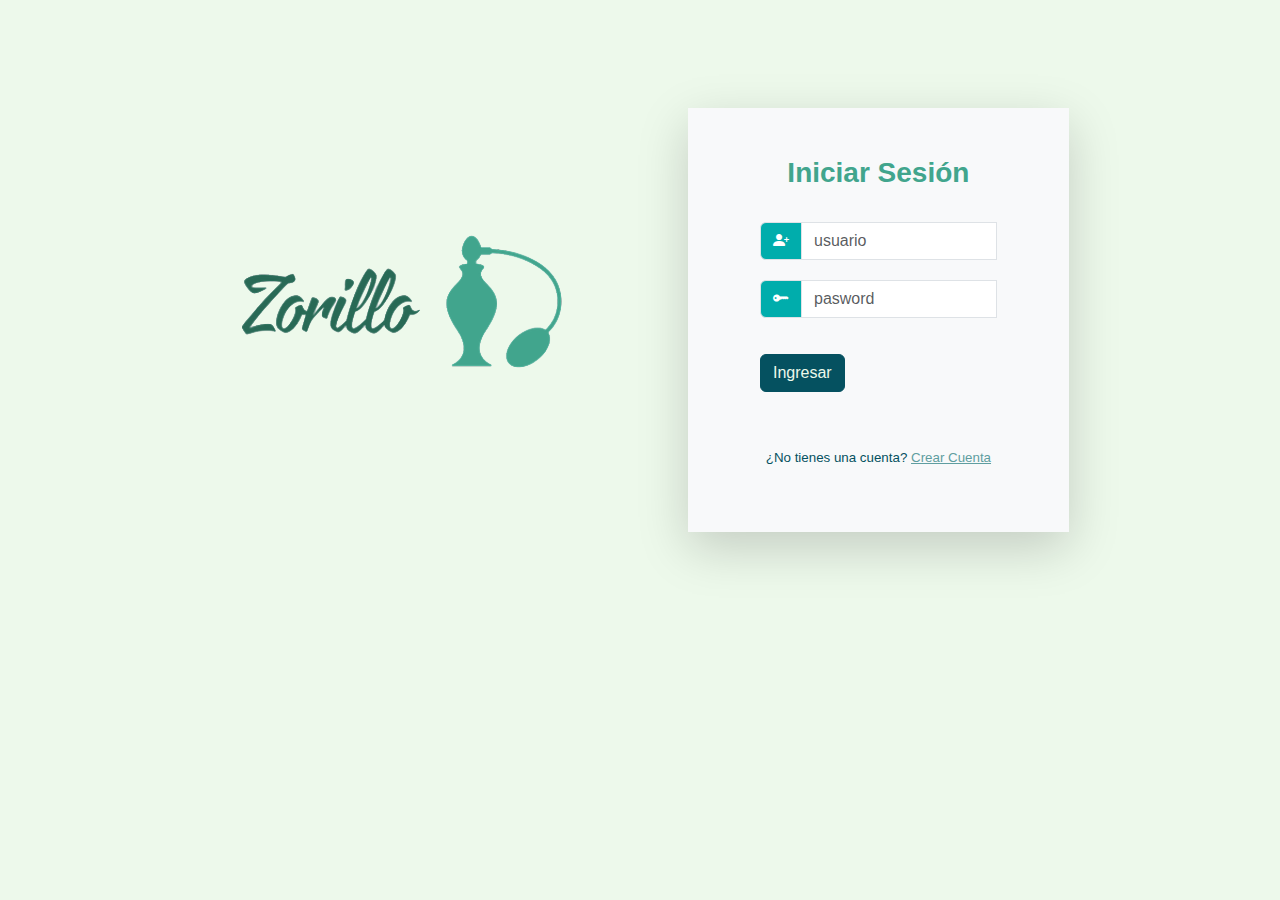
<file: login.html>
<!DOCTYPE html>
<html lang="en">

<head>
    <meta charset="UTF-8">
    <meta http-equiv="X-UA-Compatible" content="IE=edge">
    <meta name="viewport" content="width=device-width, initial-scale=1.0">
    <title>Login</title>
    <link href="https://cdn.jsdelivr.net/npm/bootstrap@5.1.3/dist/css/bootstrap.min.css" rel="stylesheet" inte
        grity="sha384-1BmE4kWBq78iYhFldvKuhfTAU6auU8tT94WrHftjDbrCEXSU1oBoqyl2QvZ6jIW3" crossorigin="anonymous">
    <link rel="stylesheet" href="https://cdn.jsdelivr.net/npm/bootstrap-icons@1.5.0/font/bootstrap-icons.css">
    <script src="js/validateLogin.js">
    </script>
    <script src="https://code.jquery.com/jquery-3.6.0.js" integrity="sha256-H+K7U5CnXl1h5ywQfKtSj8PCmoN9aaq30gDh27Xc0jk=" crossorigin="anonymous"></script>
    <link rel="stylesheet" href="assets/css/style.css">
    <link rel="icon" type="image/png" href="assets/img/favicon.ico">
    <script>
        localStorage.clear();
    </script>
</head>

<body class="fontFamilyStyle backgroundColor">
    <div class="container-fluid vh-100" style="margin-top:0px;">         
        <div id="div-error-message" style="display:none">
            <div class="alert alert-danger d-flex align-items-center" role="alert">
                <svg class="bi flex-shrink-0 me-2" width="24" height="24" role="img" aria-label="Danger:"><use xlink:href="#exclamation-triangle-fill"/></svg>
                <div>No existe un usuario</div>
            </div>
        </div>     
        <div class="row" style="padding-top: 60px;"> 
			<div class="col-md-6 col-sm-12 p-5 bg-light" style="background-color:transparent !important">			
				<img src="assets/img/logo1.png" alt="" style="padding-left: 30%; padding-top:100px;">			
			</div>
			<div class="col-md-6 col-sm-12 p-5 bg-light" style="background-color:transparent !important">					
			<div class="rounded d-flex justify-content-center" style="padding-right: 30%;">
                <div class="shadow-lg p-5 bg-light">
                    <div class="text-center">
                        <h3 class="text-primary loginTitle">
                            Iniciar Sesión
                        </h3>
                    </div>
                    <form action="" id="formlogin">
                    <div class="p-4">
                        <div class="input-group mb-3">
                            <span class="input-group-text iconLogin"><i
                                    class="bi bi-person-plus-fill text-white"></i></span>
                            <input type="text" class="form-control" placeholder="usuario" name="user" id="user" />
                            <div class="invalid-feedback" id="validateUser" style="display: block;"></div>
                        </div>
                        <div class="input-group mb-3">
                            <span class="input-group-text iconLogin"><i class="bi bi-key-fill text-white"></i></span>
                            <input type="password" class="form-control" placeholder="pasword" name="password"
                                id="password">
                            <div class="invalid-feedback" id="validatePassword" style="display: block;" ></div>
                        </div>
                        <button class="btn buttonLogin text-center mt-lg-3" onclick="validar()"
                            type="button">Ingresar</button>
                        <div class="invalid-feedback mt-lg-4" id="validationLogin" style="display: block;" ></div>
                    </div>
                    <p class="text-center mt-2 fontStyleLabel">
                        ¿No tienes una cuenta?
                        <a href="/registrar.html" class="colorStyleLink">Crear Cuenta</a>
                    </p>
                    </form>
                </div>
            </div>	
			
			
			</div>
            
        </div>
    </div>
    <script src="https://cdn.jsdelivr.net/npm/bootstrap@5.1.3/dist/js/bootstrap.bundle.min.js" integrity="sha384-ka7Sk0Gln4gmtz2MlQnikT1wXgYsOg+OMhuP+IlRH9sENBO0LRn5q+8nbTov4+1p" crossorigin="anonymous"></script>
</body>
</html>
</file>
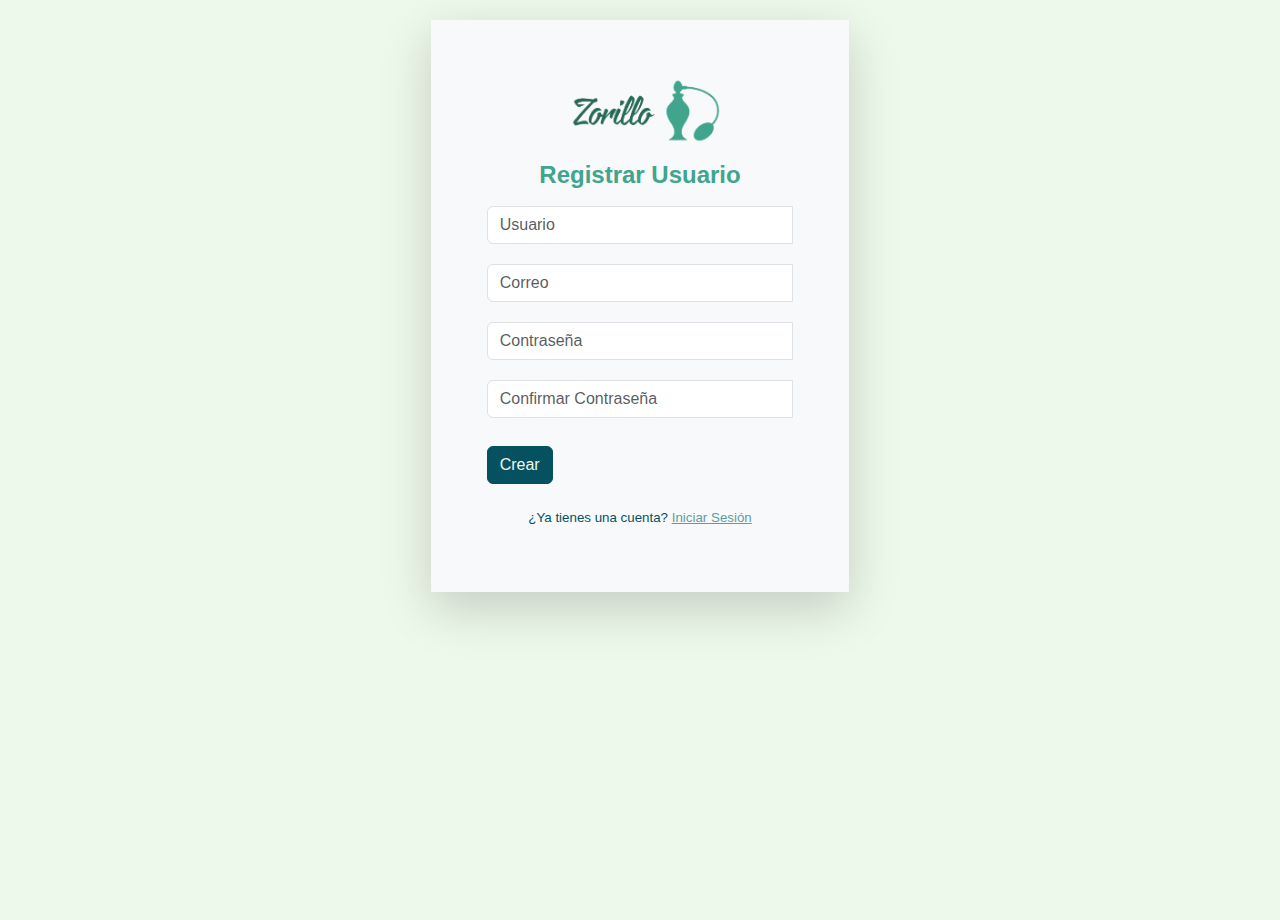
<file: registrar.html>
<!DOCTYPE html>
<html lang="en">

<head>
    <meta charset="UTF-8">
    <meta http-equiv="X-UA-Compatible" content="IE=edge">
    <meta name="viewport" content="width=device-width, initial-scale=1.0">
    <title>Registro</title>
    <link href="https://cdn.jsdelivr.net/npm/bootstrap@5.1.3/dist/css/bootstrap.min.css" rel="stylesheet" inte
        grity="sha384-1BmE4kWBq78iYhFldvKuhfTAU6auU8tT94WrHftjDbrCEXSU1oBoqyl2QvZ6jIW3" crossorigin="anonymous">
    <link rel="stylesheet" href="https://cdn.jsdelivr.net/npm/bootstrap-icons@1.5.0/font/bootstrap-icons.css">
    <script src="js/validateRegister.js"></script>
    <link rel="stylesheet" href="assets/css/style.css">
    <script src="https://code.jquery.com/jquery-3.6.0.js" integrity="sha256-H+K7U5CnXl1h5ywQfKtSj8PCmoN9aaq30gDh27Xc0jk=" crossorigin="anonymous"></script>
    <link rel="icon" type="image/png" href="assets/img/favicon.ico">
</head>

<body class="fontFamilyStyle backgroundColor">
    <div class="container-fluid vh-100" style="margin-top:20px;">
        <div class="rounded d-flex justify-content-center">
            <div class="col-md-4 col-sm-12 shadow-lg p-5 bg-light">
                <div class="text-center">
                    <img src="assets/img/logo1.png" alt="" style="width: 50%; padding-bottom: 5%;">
                    <h4 class="text-primary  loginTitle">Registrar Usuario</h4>
                </div>
                  <div class="toast" role="alert" aria-live="assertive" aria-atomic="true">
                    <div class="toast-header">
                      <strong class="me-auto">Mensaje!</strong>
                      <small>Hace unos segundos</small>
                      <button type="button" class="btn-close" data-bs-dismiss="toast" aria-label="Close"></button>
                    </div>
                    <div class="toast-body" style="background-color: #ffe18e;">
                        <span id="toastMessage"></span>
                    </div>
                  </div>
                <form action="" id="formlogin">
                    <div class="p-2">
                        <div class="input-group mb-3">
                            <input type="text" class="form-control" placeholder="Usuario" name="name" id="name" />
                            <div class="invalid-feedback" id="registerErrorUser" style="display: block;"></div>
                        </div>
                        <div class="input-group mb-3 ">
                            <input type="text" class="form-control" placeholder="Correo" name="email" id="email" />
                            
                            <div class="invalid-feedback" id="registerErrorEmail" style="display: block;"></div>
                        </div>
                        <div class="input-group mb-3">
                            <input type="password" class="form-control" placeholder="Contraseña" name="password"
                                id="password">
                            <div class="invalid-feedback" id="registerErrorPwd" style="display: block;"></div>
                        </div>
                        <div class="input-group mb-3">
                            <input type="password" class="form-control" placeholder="Confirmar Contraseña" name="password2"
                                id="password2">
                            <div class="invalid-feedback" id="registerErrorConfirmPwd" style="display: block;"></div>
                        </div>
                        <button class="btn text-center mt-2 buttonLogin" onclick="validar()" type="button">Crear</button>
                    </div>
                    <p class="text-center mt-3 fontStyleLabel">
                        ¿Ya tienes una cuenta?
                        <a href="/login.html" class="colorStyleLink">Iniciar Sesión</a>
                    </p>
                </form>
            </div>
        </div>
    </div>
    <script src="https://cdn.jsdelivr.net/npm/bootstrap@5.1.3/dist/js/bootstrap.bundle.min.js"
        integrity="sha384-ka7Sk0Gln4gmtz2MlQnikT1wXgYsOg+OMhuP+IlRH9sENBO0LRn5q+8nbTov4+1p"
        crossorigin="anonymous"></script>
</body>

</html>
</file>
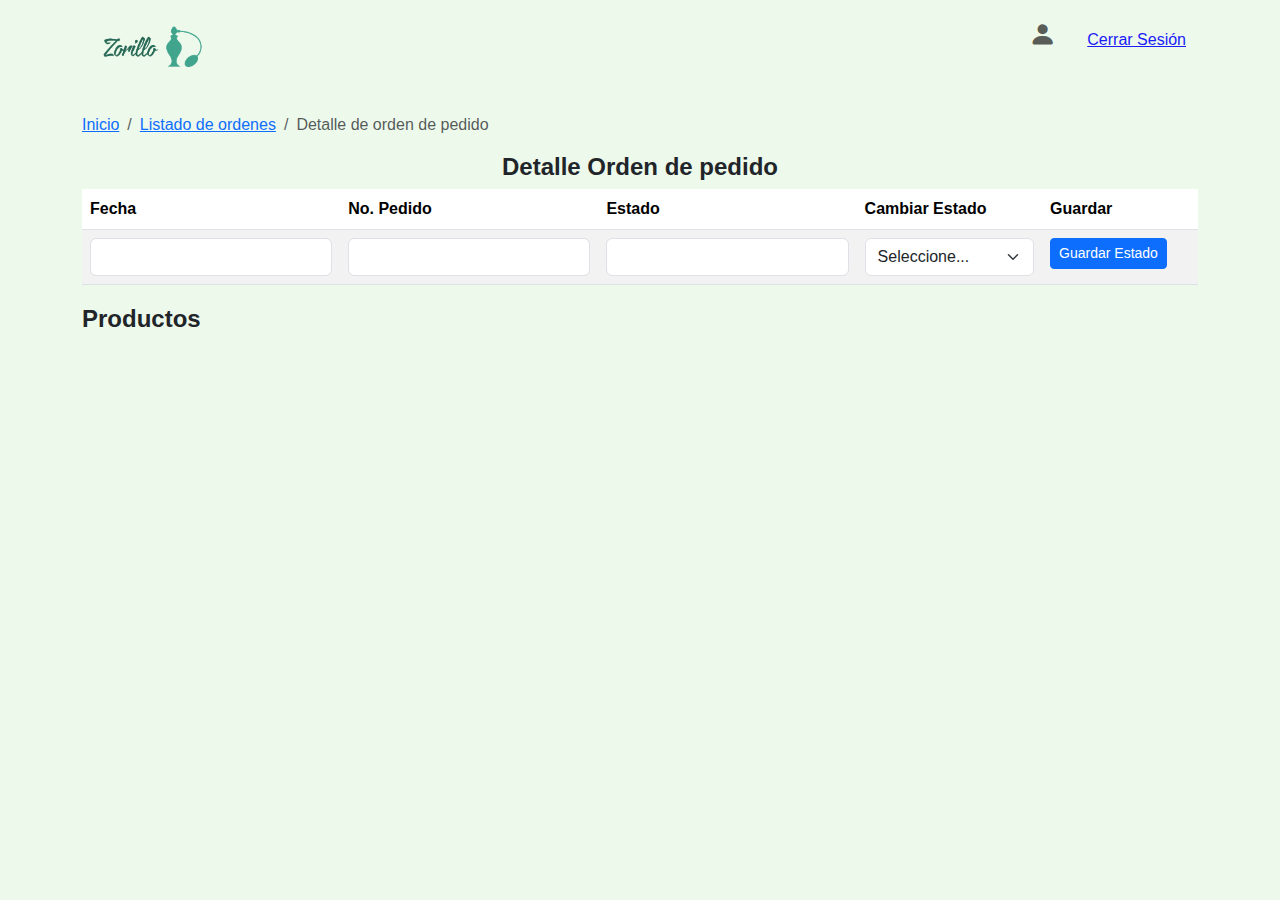
<file: html/order/viewOrder.html>
<!DOCTYPE html>
<html lang="en">
<head>
    <meta charset="UTF-8">
    <meta http-equiv="X-UA-Compatible" content="IE=edge">
    <meta name="viewport" content="width=device-width, initial-scale=1.0">
    <title>Detalle Orden</title>
    <link href="https://cdn.jsdelivr.net/npm/bootstrap@5.1.3/dist/css/bootstrap.min.css" rel="stylesheet" inte
    grity="sha384-1BmE4kWBq78iYhFldvKuhfTAU6auU8tT94WrHftjDbrCEXSU1oBoqyl2QvZ6jIW3" crossorigin="anonymous">
    <link rel="stylesheet" href="https://cdn.jsdelivr.net/npm/bootstrap-icons@1.5.0/font/bootstrap-icons.css">
   <script src="https://code.jquery.com/jquery-3.6.0.js" integrity="sha256-H+K7U5CnXl1h5ywQfKtSj8PCmoN9aaq30gDh27Xc0jk=" crossorigin="anonymous"></script>
   <link rel="icon" type="image/png" href="assets/img/favicon.ico">
   <link rel="stylesheet" href="/assets/css/style.css">
   <script src="../../js/listOrderId.js"></script>
   <script src="/js/profile.js"></script>
   <link rel="icon" type="image/png" href="/assets/img/favicon.ico">
   <script>        
        $(document).ready(function() {
            function validateRole(){
                var _session = JSON.parse(sessionStorage.getItem("_user"));
                if(_session.type == 'ASE'){
                    $("#men4").show();
                }
                if(_session.type == 'COORD'){
                    $("#men3").show();
                }
                if(_session.type == 'ADM'){
                    $("#men1").show();
                    $("#men2").show();
                    $("#men3").show();
                    $("#men4").show();
                }
            }

            function validateUserAuthentication(){
                if(localStorage.getItem("username") === null){
                    window.location.href="/login.html";
                }
            }
            validateUserAuthentication();
            validateRole();
        });
    </script>
</head>
<body class="fontFamilyStyle backgroundColor">
    <div class="container">
        <nav class="navbar backgroundColor navbar-expand-lg navbar-light bg-light">
            <div class="container-fluid">
                <img src="../../assets/img/logo1.png" alt="" style="width: 10%; margin-right: 25px;">	
              <button class="navbar-toggler" type="button" data-bs-toggle="collapse" data-bs-target="#navbarText" aria-controls="navbarText" aria-expanded="false" aria-label="Toggle navigation">
                <span class="navbar-toggler-icon"></span>
              </button>
              <div class="collapse navbar-collapse" id="navbarText">
                <ul class="navbar-nav me-auto mb-2 mb-lg-0">
                      <li class="nav-item" id="men1" style="display: none;">
                        <a class="nav-link" href="/html/users/listUsers.html">Usuarios</a>
                      </li>
                      <li class="nav-item" id="men2" style="display: none;">
                        <a class="nav-link" href="/html/fragance/listFragance.html">Productos</a>
                      </li>
                      <li class="nav-item" id="men3" style="display: none;">
                        <a class="nav-link" href="/html/order/listOrders.html">Listado de Ordenes</a>
                      </li>
                      <li class="nav-item" id="men4" style="display: none;">
                        <a class="nav-link" href="/html/order/createOrder.html">Diligenciar ordenes</a>
                      </li>
                </ul>
                <span class="navbar-text">
                    <i class="bi bi-person-fill" style="font-size: 27px;"></i>&nbsp;<span id="user-name" style="cursor: pointer" onclick="openprofile()"></span></b>&nbsp;&nbsp;&nbsp;&nbsp;&nbsp;&nbsp;<a href="/login.html" style="color: rgb(28, 28, 247);">Cerrar Sesión</a></p>                        
                </span>                         
              </div>
            </div>
        </nav> <br>
        <nav aria-label="breadcrumb">
            <ol class="breadcrumb">
                <li class="breadcrumb-item"><a href="/index.html">Inicio</a></li>
                <li class="breadcrumb-item active" aria-current="page"><a href="listOrders.html">Listado de ordenes</a></li>
                <li class="breadcrumb-item active" aria-current="page">Detalle de orden de pedido</li>
            </ol>
        </nav>
        <h4 style="text-align: center;"><b>Detalle Orden de pedido</b></h4>
        <div class="alert alert-success" role="alert" style="display: none;">
            Orden Nro: <b><span id="codeOrder"></span></b>, ha sido actualizada con éxito.
          </div>
        <form id="formOrder">
            <table class="table table-striped">
                <thead>
                    <tr>
                        <th scope="col">Fecha</th>
                        <th scope="col">No. Pedido</th>
                        <th scope="col">Estado</th>
                        <th scope="col">Cambiar Estado</th>
                        <th scope="col">Guardar</th>
                    </tr>
                </thead>
                <tbody>
                    <tr>
                        <td><input type="text" id="date" class="form-control" readonly/></td>
                        <td><input type="text" id="id" class="form-control" readonly/></td>
                        <td><input type="text" id="status" class="form-control" readonly/></td>
                        <td> 
                            <select id="newStatus" class="form-select" aria-label="Default select example">
                                <option selected>Seleccione...</option>
                                <option value="Aprobada">Aprobado</option>
                                <option value="Rechazado">Rechazado</option>
                            </select>     
                        </td>
                        <td><button class="btn btn-primary btn-sm" onclick="changeStatus()" type="button">Guardar Estado</button></td>
                    </tr>
                </tbody>
            </table>
            <div>
                <legend><b>Productos</b></legend>
                <br><br><div id="listadoProductos"></div>
            </div>
        </form>
    </div>
<script src="https://cdn.jsdelivr.net/npm/@popperjs/core@2.9.2/dist/umd/popper.min.js" integrity="sha384-IQsoLXl5PILFhosVNubq5LC7Qb9DXgDA9i+tQ8Zj3iwWAwPtgFTxbJ8NT4GN1R8p" crossorigin="anonymous"></script>
<script src="https://cdn.jsdelivr.net/npm/bootstrap@5.0.2/dist/js/bootstrap.min.js" integrity="sha384-cVKIPhGWiC2Al4u+LWgxfKTRIcfu0JTxR+EQDz/bgldoEyl4H0zUF0QKbrJ0EcQF" crossorigin="anonymous"></script>
</body>
<script>
    document.getElementById("user-name").innerHTML = localStorage.getItem('username');
</script>
</html>
</file>
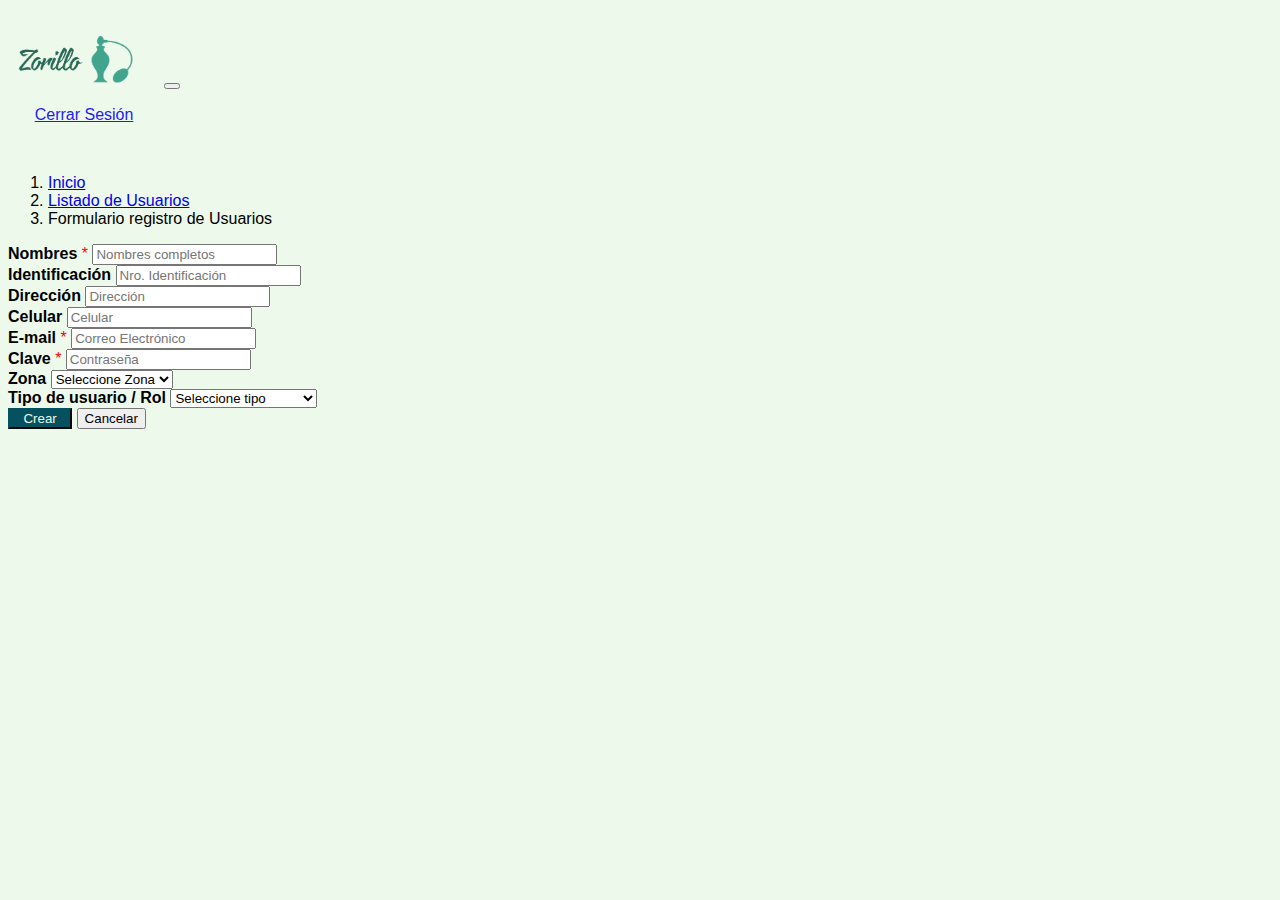
<file: html/users/createUser.html>
<!DOCTYPE html>
<html lang="en">

<head>
    <meta charset="UTF-8">
    <meta http-equiv="X-UA-Compatible" content="IE=edge">
    <meta name="viewport" content="width=device-width, initial-scale=1.0">
    <title>Registro</title>
    <link href="https://cdn.jsdelivr.net/npm/bootstrap@5.1.3/dist/css/bootstrap.min.css" rel="stylesheet" integrity="sha384-1BmE4kWBq78iYhFldvKuhfTAU6auU8tT94WrHftjDbrCEXSU1oBoqyl2QvZ6jIW3" crossorigin="anonymous">
    <link rel="stylesheet" href="https://cdn.jsdelivr.net/npm/bootstrap-icons@1.5.0/font/bootstrap-icons.css">
    <script src="https://code.jquery.com/jquery-3.6.0.js" integrity="sha256-H+K7U5CnXl1h5ywQfKtSj8PCmoN9aaq30gDh27Xc0jk=" crossorigin="anonymous"></script>
    <link rel="icon" type="image/png" href="assets/img/favicon.ico">
    <link rel="stylesheet" href="/assets/css/style.css">
    <script src="/js/createUser.js"></script>
    <script>        
        $( document ).ready(function() {
            function validateRole(){
              var _session = JSON.parse(sessionStorage.getItem("_user"));
              if(_session.type == 'ASE'){
                  $("#men4").show();
              }
              if(_session.type == 'COORD'){
                  $("#men3").show();
              }
              if(_session.type == 'ADM'){
                  $("#men1").show();
                  $("#men2").show();
                  $("#men3").show();
                  $("#men4").show();
              }
            }
                       
            function validateUserAuthentication(){
                if(localStorage.getItem("username") === null){
                    window.location.href="/login.html";
                }
            }
            validateUserAuthentication();
            validateRole();
        });
    </script>
</head>

<body class="fontFamilyStyle backgroundColor">
    <div class="container"><br>
        <nav class="navbar backgroundColor navbar-expand-lg navbar-light bg-light">
            <div class="container-fluid">
                <img src="/assets/img/logo1.png" alt="" style="width: 10%; margin-right: 25px;">	
              <button class="navbar-toggler" type="button" data-bs-toggle="collapse" data-bs-target="#navbarText" aria-controls="navbarText" aria-expanded="false" aria-label="Toggle navigation">
                <span class="navbar-toggler-icon"></span>
              </button>
              <div class="collapse navbar-collapse" id="navbarText">
                <ul class="navbar-nav me-auto mb-2 mb-lg-0">
                      <li class="nav-item" id="men1" style="display: none;">
                        <a class="nav-link" href="/html/users/listUsers.html">Usuarios</a>
                      </li>
                      <li class="nav-item" id="men2" style="display: none;">
                        <a class="nav-link" href="/html/fragance/listFragance.html">Productos</a>
                      </li>
                      <li class="nav-item" id="men3" style="display: none;">
                        <a class="nav-link" href="/html/order/listOrders.html">Listado de ordenes</a>
                      </li>
                      <li class="nav-item" id="men4" style="display: none;">
                        <a class="nav-link" href="/html/order/createOrder.html">Diligenciar ordenes</a>
                      </li>
                    </ul>
                <span class="navbar-text">
                    <p><b><span id="user-name"></span></b>&nbsp;&nbsp;&nbsp;&nbsp;&nbsp;&nbsp;<a href="/login.html" style="color: rgb(28, 28, 247);">Cerrar Sesión</a></p>                    
                </span>               
              </div>
            </div>
        </nav><br>        
        <nav aria-label="breadcrumb">
            <ol class="breadcrumb">
              <li class="breadcrumb-item"><a href="/index.html">Inicio</a></li>
              <li class="breadcrumb-item"><a href="listUsers.html">Listado de Usuarios</a></li>
              <li class="breadcrumb-item active" aria-current="page">Formulario registro de Usuarios</li>
            </ol>
        </nav>       
        <form id="formCreateUser">
            <div class="alert alert-success" role="alert" style="display: none;">
                <b>Correcto! </b> Cuenta creada de forma correcta
              </div>
            <div class="row mb-4">
                <div class="col">
                    <div class="form-outline">
                        <label class="form-label" for="name"><b>Nombres</b><span style="color: red;"> *</span></label>
                        <input type="text" id="name" class="form-control" placeholder="Nombres completos" maxlength="80" required/>                       
                        <div class="invalid-feedback" id="registerErrorUser" style="display: block;"></div>
                    </div>
                </div>
                <div class="col">
                    <div class="form-outline">
                        <label class="form-label" for="identification"><b>Identificación</b></label>
                        <input type="number" id="identification" class="form-control" placeholder="Nro. Identificación" />                    
                    </div>
                </div>
            </div>
            <div class="row mb-4">
                <div class="col">
                    <div class="form-outline">
                        <label class="form-label" for="address"><b>Dirección</b></label>
                        <input type="text" id="address" class="form-control" placeholder="Dirección" />                       
                      </div>
                </div>
                <div class="col">
                    <div class="form-outline">
                        <label class="form-label" for="cellPhone"><b>Celular</b></label>
                        <input type="tel" id="cellPhone" class="form-control" placeholder="Celular" />                     
                    </div>
                </div>
            </div>
            <div class="row mb-4">
                <div class="col">
                    <div class="form-outline">
                        <label class="form-label" for="email"><b>E-mail</b><span style="color: red;"> *</span></label>
                        <input type="email" id="email" onblur="validateEmail()" class="form-control" placeholder="Correo Electrónico" maxlength="50" required/>                       
                        <div class="invalid-feedback" id="registerErrorEmail" style="display: block;"></div>
                    </div>
                </div>
                <div class="col">
                    <div class="form-outline">
                        <label class="form-label" for="password"><b>Clave</b><span style="color: red;"> *</span></label>
                        <input type="password" id="password" class="form-control" placeholder="Contraseña" maxlength="50" required/>                     
                        <div class="invalid-feedback" id="registerErrorPwd" style="display: block;"></div>
                    </div>
                </div>
            </div>
            <div class="row mb-4">
                <div class="col">
                    <div class="form-outline">
                        <label class="form-label" for="zone"><b>Zona</b></label>
                        <select id="zone" class="form-select" aria-label="Default select example">
                            <option selected>Seleccione Zona</option>
                            <option value="ZONA 1">ZONA 1</option>
                            <option value="ZONA 2">ZONA 2</option>
                            <option value="ZONA 3">ZONA 3</option>
                        </select>                             
                    </div>
                </div>
                <div class="col">
                    <div class="form-outline">
                        <label class="form-label" for="type"><b>Tipo de usuario / Rol</b></label>
                        <select id="type" class="form-select" aria-label="Default select example">
                            <option selected>Seleccione tipo</option>
                            <option value="COORD">Coordinador de zona</option>
                            <option value="ASE">Asesor Comercial</option>
                            <option value="ADM">Administrador</option>
                        </select>                
                      </div>
                </div>
            </div>
            <button class="btn buttonLogin text-center mt-lg-3" onclick="validateRequest()" type="button">&nbsp; Crear &nbsp; </button>
            <button class="btn btn-warning text-center mt-lg-3" onclick="cancel()" type="button">Cancelar</button>
        </form>  
    </div>
    <script src="https://cdn.jsdelivr.net/npm/bootstrap@5.1.3/dist/js/bootstrap.bundle.min.js"
    integrity="sha384-ka7Sk0Gln4gmtz2MlQnikT1wXgYsOg+OMhuP+IlRH9sENBO0LRn5q+8nbTov4+1p"
    crossorigin="anonymous"></script>
</body>
<script>
    document.getElementById("user-name").innerHTML = localStorage.getItem('username');
</script>
</html>
</file>
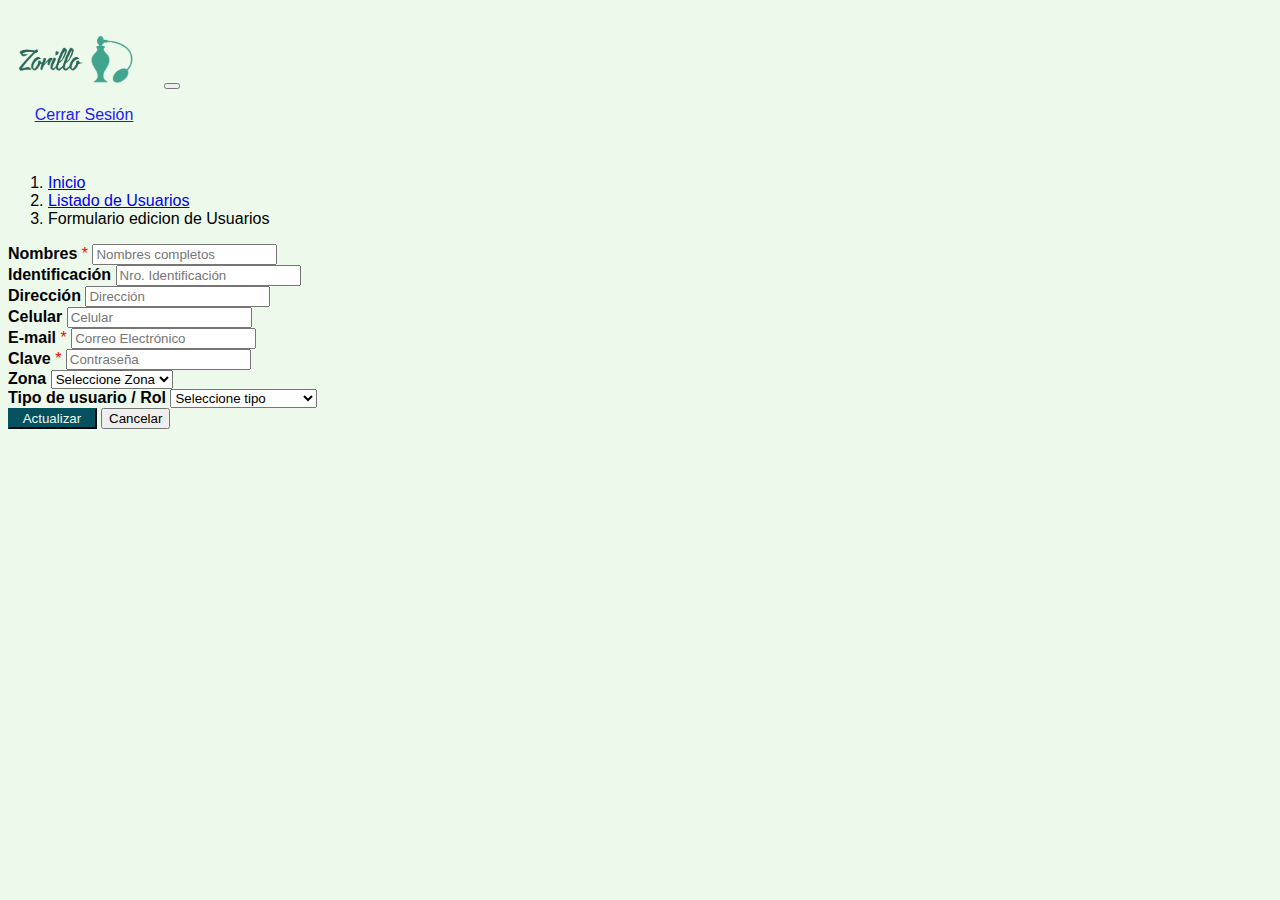
<file: html/users/editUser.html>
<!DOCTYPE html>
<html lang="en">

<head>
    <meta charset="UTF-8">
    <meta http-equiv="X-UA-Compatible" content="IE=edge">
    <meta name="viewport" content="width=device-width, initial-scale=1.0">
    <title>Registro</title>
    <link href="https://cdn.jsdelivr.net/npm/bootstrap@5.1.3/dist/css/bootstrap.min.css" rel="stylesheet" integrity="sha384-1BmE4kWBq78iYhFldvKuhfTAU6auU8tT94WrHftjDbrCEXSU1oBoqyl2QvZ6jIW3" crossorigin="anonymous">
    <link rel="stylesheet" href="https://cdn.jsdelivr.net/npm/bootstrap-icons@1.5.0/font/bootstrap-icons.css">
    <script src="https://code.jquery.com/jquery-3.6.0.js" integrity="sha256-H+K7U5CnXl1h5ywQfKtSj8PCmoN9aaq30gDh27Xc0jk=" crossorigin="anonymous"></script>
    <link rel="icon" type="image/png" href="../../assets/img/favicon.ico">
    <link rel="stylesheet" href="../../assets/css/style.css">
    <script src="../../js/editUser.js"></script>
    <script>        
        $( document ).ready(function() {
            function validateRole(){
              var _session = JSON.parse(sessionStorage.getItem("_user"));
              if(_session.type == 'ASE'){
                  $("#men4").show();
              }
              if(_session.type == 'COORD'){
                  $("#men3").show();
              }
              if(_session.type == 'ADM'){
                  $("#men1").show();
                  $("#men2").show();
                  $("#men3").show();
                  $("#men4").show();
              }
            }
            
            function validateUserAuthentication(){
                if(localStorage.getItem("username") === null){
                    window.location.href="/login.html";
                }
            }
            validateUserAuthentication();
            validateRole();
            getUser();
        });
    </script>
</head>

<body class="fontFamilyStyle backgroundColor">
    <div class="container"><br>
        <nav class="navbar backgroundColor navbar-expand-lg navbar-light bg-light">
            <div class="container-fluid">
                <img src="../../assets/img/logo1.png" alt="" style="width: 10%; margin-right: 25px;">	
              <button class="navbar-toggler" type="button" data-bs-toggle="collapse" data-bs-target="#navbarText" aria-controls="navbarText" aria-expanded="false" aria-label="Toggle navigation">
                <span class="navbar-toggler-icon"></span>
              </button>
              <div class="collapse navbar-collapse" id="navbarText">
                <ul class="navbar-nav me-auto mb-2 mb-lg-0">
                      <li class="nav-item" id="men1" style="display: none;">
                        <a class="nav-link" href="/html/users/listUsers.html">Usuarios</a>
                      </li>
                      <li class="nav-item" id="men2" style="display: none;">
                        <a class="nav-link" href="/html/fragance/listFragance.html">Productos</a>
                      </li>
                      <li class="nav-item" id="men3" style="display: none;">
                        <a class="nav-link" href="/html/order/listOrders.html">Listado de ordenes</a>
                      </li>
                      <li class="nav-item" id="men4" style="display: none;">
                        <a class="nav-link" href="/html/order/createOrder.html">Diligenciar ordenes</a>
                      </li>
                </ul>
                <span class="navbar-text">
                    <p><b><span id="user-name"></span></b>&nbsp;&nbsp;&nbsp;&nbsp;&nbsp;&nbsp;<a href="/login.html" style="color: rgb(28, 28, 247);">Cerrar Sesión</a></p>                    
                </span>               
              </div>
            </div>
        </nav><br>        
        <nav aria-label="breadcrumb">
            <ol class="breadcrumb">
              <li class="breadcrumb-item"><a href="/index.html">Inicio</a></li>
              <li class="breadcrumb-item"><a href="listUsers.html">Listado de Usuarios</a></li>
              <li class="breadcrumb-item active" aria-current="page">Formulario edicion de Usuarios</li>
            </ol>
        </nav>       
        <form id="formCreateUser">
            <div class="alert alert-success" role="alert" style="display: none;">
                <b>Correcto! </b> Cuenta creada de forma correcta
              </div>
            <div class="row mb-4">
                <div class="col">
                    <div class="form-outline">
                        <label class="form-label" for="name"><b>Nombres</b><span style="color: red;"> *</span></label>
                        <input type="text" id="name" class="form-control" placeholder="Nombres completos" maxlength="80" required/>                       
                        <div class="invalid-feedback" id="registerErrorUser" style="display: block;"></div>
                    </div>
                </div>
                <div class="col">
                    <div class="form-outline">
                        <label class="form-label" for="identification"><b>Identificación</b></label>
                        <input type="number" id="identification" class="form-control" placeholder="Nro. Identificación" />                    
                    </div>
                </div>
            </div>
            <div class="row mb-4">
                <div class="col">
                    <div class="form-outline">
                        <label class="form-label" for="address"><b>Dirección</b></label>
                        <input type="text" id="address" class="form-control" placeholder="Dirección" />                       
                      </div>
                </div>
                <div class="col">
                    <div class="form-outline">
                        <label class="form-label" for="cellPhone"><b>Celular</b></label>
                        <input type="tel" id="cellPhone" class="form-control" placeholder="Celular" />                     
                    </div>
                </div>
            </div>
            <div class="row mb-4">
                <div class="col">
                    <div class="form-outline">
                        <label class="form-label" for="email"><b>E-mail</b><span style="color: red;"> *</span></label>
                        <input type="email" id="email" onblur="validateEmail()" class="form-control" placeholder="Correo Electrónico" maxlength="50" required/>                       
                        <div class="invalid-feedback" id="registerErrorEmail" style="display: block;"></div>
                    </div>
                </div>
                <div class="col">
                    <div class="form-outline">
                        <label class="form-label" for="password"><b>Clave</b><span style="color: red;"> *</span></label>
                        <input type="password" id="password" class="form-control" placeholder="Contraseña" maxlength="50" required/>                     
                        <div class="invalid-feedback" id="registerErrorPwd" style="display: block;"></div>
                    </div>
                </div>
            </div>
            <div class="row mb-4">
                <div class="col">
                    <div class="form-outline">
                        <label class="form-label" for="zone"><b>Zona</b></label>
                        <select id="zone" class="form-select" aria-label="Default select example">
                            <option selected>Seleccione Zona</option>
                            <option value="ZONA 1">ZONA 1</option>
                            <option value="ZONA 2">ZONA 2</option>
                            <option value="ZONA 3">ZONA 3</option>
                        </select>                             
                    </div>
                </div>
                <div class="col">
                    <div class="form-outline">
                        <label class="form-label" for="type"><b>Tipo de usuario / Rol</b></label>
                        <select id="type" class="form-select" aria-label="Default select example">
                            <option selected>Seleccione tipo</option>
                            <option value="COORD">Coordinador de zona</option>
                            <option value="ASE">Asesor Comercial</option>
                            <option value="ADM">Administrador</option>
                        </select>                
                      </div>
                </div>
            </div>
            <button class="btn buttonLogin text-center mt-lg-3" onclick="validateRequest()" type="button">&nbsp; Actualizar &nbsp; </button>
            <button class="btn btn-warning text-center mt-lg-3" onclick="cancel()" type="button">Cancelar</button>
        </form>  
    </div>
    <script src="https://cdn.jsdelivr.net/npm/bootstrap@5.1.3/dist/js/bootstrap.bundle.min.js"
    integrity="sha384-ka7Sk0Gln4gmtz2MlQnikT1wXgYsOg+OMhuP+IlRH9sENBO0LRn5q+8nbTov4+1p"
    crossorigin="anonymous"></script>
</body>
<script>
    document.getElementById("user-name").innerHTML = localStorage.getItem('username');
</script>
</html>
</file>
<file: assets/css/style.css>
.loginTitle{
    font-family: sans-serif !important;
    font-weight: bold !important;
    color: #41a58d !important;
}
.iconLogin{
    background-color: #00adac !important;
}
.buttonLogin{
    background-color: #055160;
    border-color: #055160;
    color: #edf9eb;
}

.fontFamilyStyle{
    font-family: 'Gill Sans', 'Gill Sans MT', Calibri, 'Trebuchet MS', sans-serif;
}

.backgroundColor{
    background-color: #edf9eb !important;
}

.fontStyleLabel{
    font-size: smaller; 
    color: #055160 
}

.colorStyleLink{
    color: cadetblue;
}
</file>
